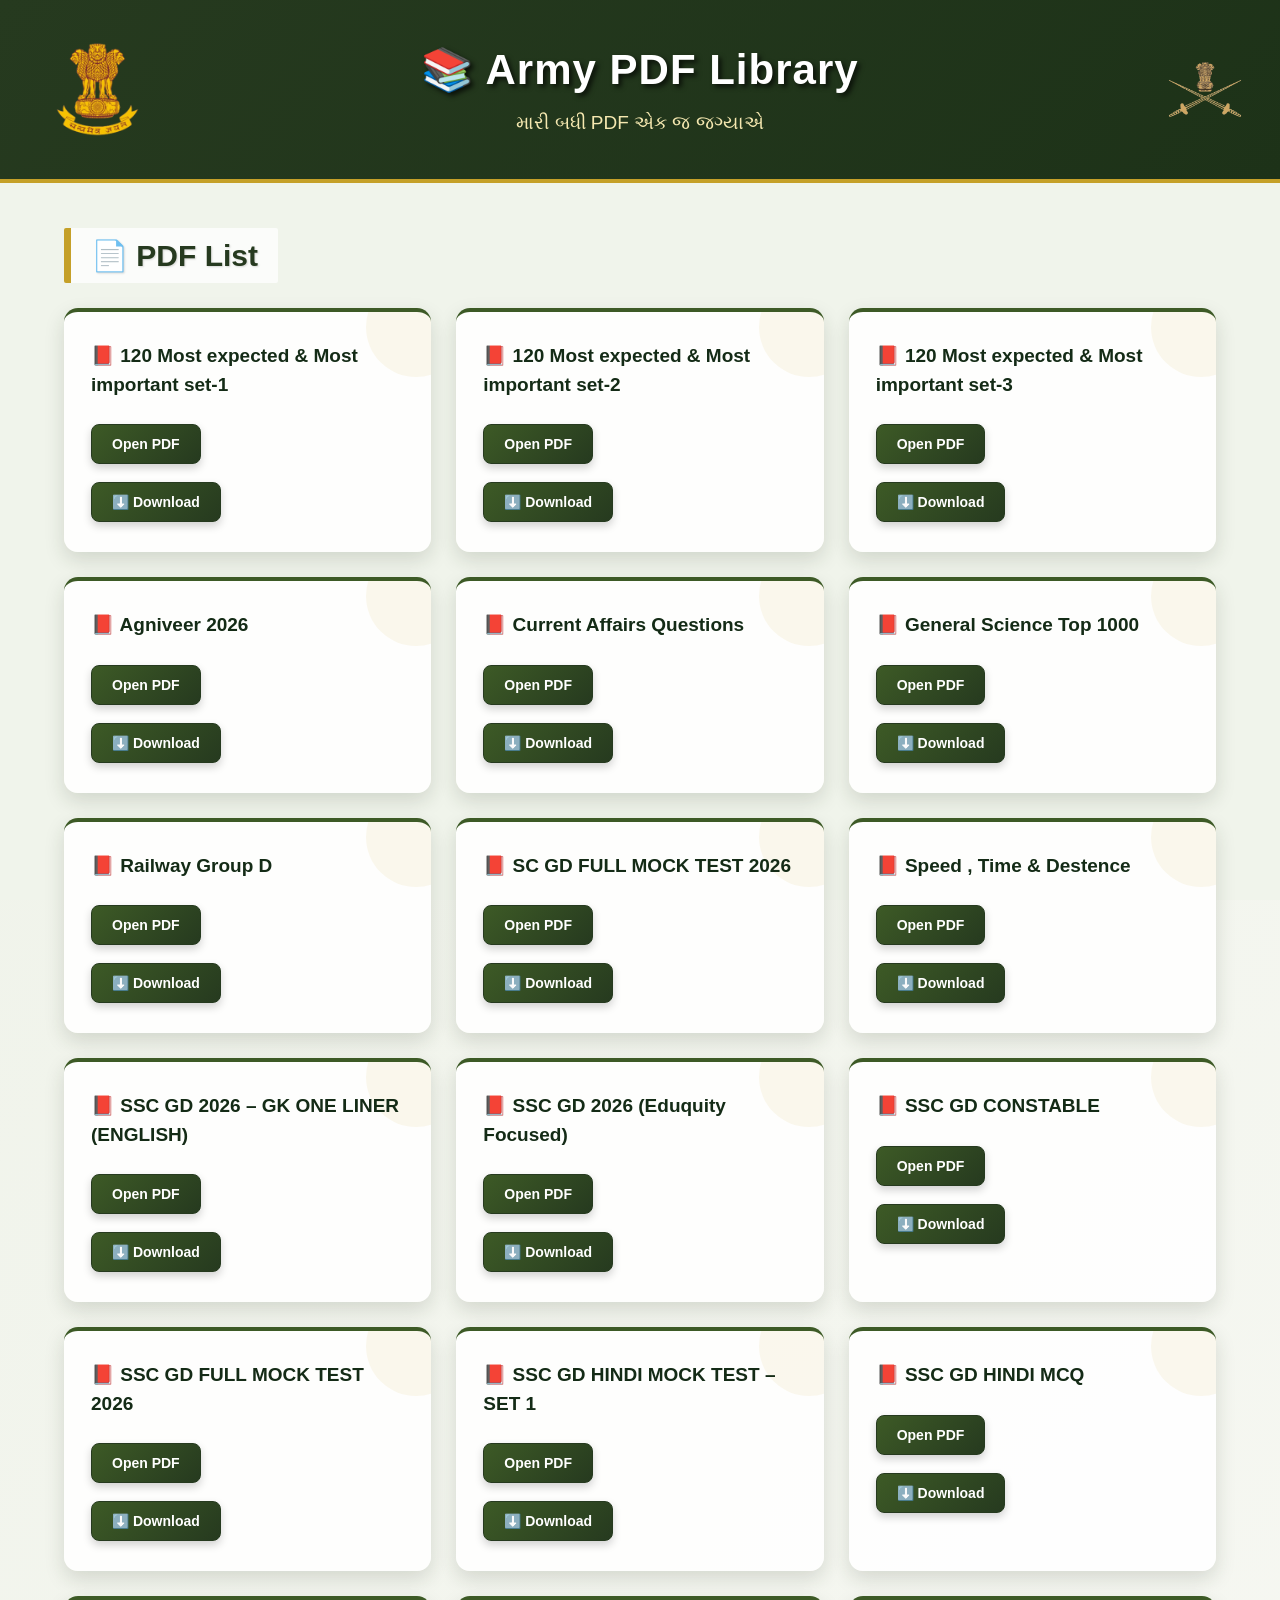
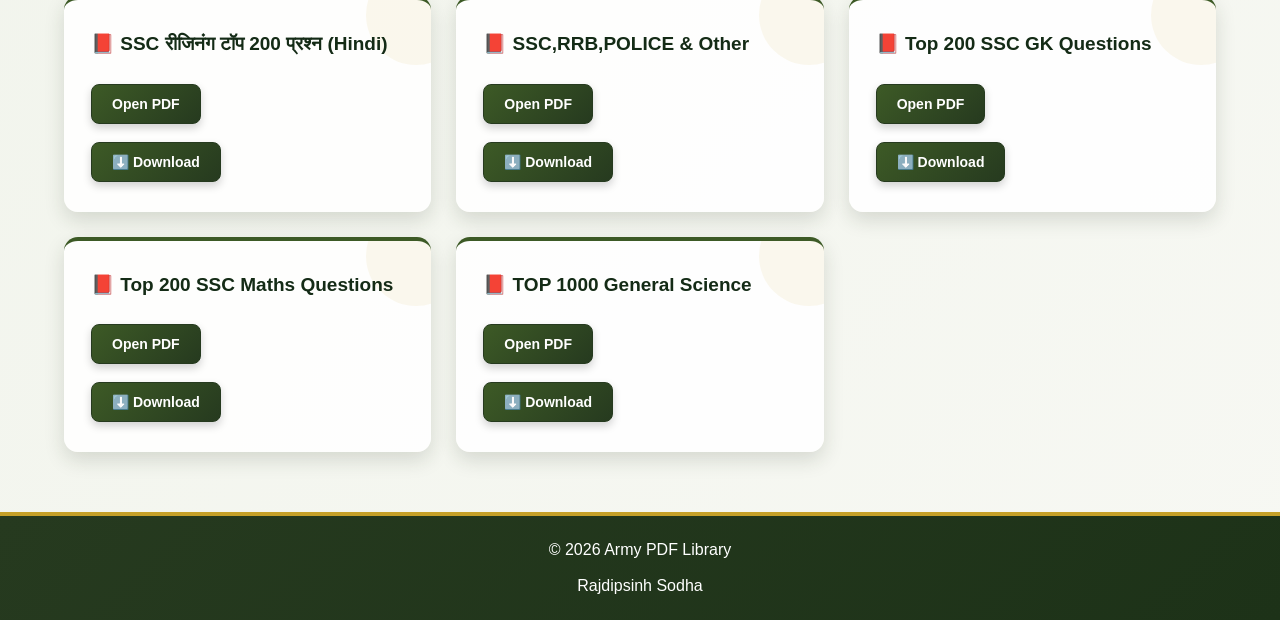
<file: index.html>
<!DOCTYPE html>
<html lang="en">

<head>
    <meta charset="UTF-8">
    <meta name="viewport" content="width=device-width, initial-scale=1.0">

    <title>Army PDF Library</title>

    <link rel="stylesheet" href="style.css">
    <head>

    <meta charset="UTF-8">

    <meta name="viewport" content="width=device-width, initial-scale=1.0">

    <title>Army PDF Library - Army, Agniveer & Government Job PDFs</title>

    <meta name="description"
        content="Army PDF Library - Army, Agniveer, SSC GD, Railway, Current Affairs, General Science અને Government Job ની મહત્વપૂર્ણ PDF એક જ જગ્યાએ મેળવો.">

    <meta name="keywords"
        content="Army PDF, Army PDF Library, Agniveer PDF, Agniveer 2026 PDF, SSC GD PDF, Railway Group D PDF, Government Job PDF, Current Affairs PDF, General Science PDF">

    <meta name="author" content="Rajdip Thakor">

    <meta name="robots" content="index, follow">

    <link rel="canonical"
        href="https://rajdipthakor.github.io/Army/">

    <link rel="stylesheet" href="style.css">

</head>
</head>

<body>

    <!-- =========================
         ARMY BACKGROUND SLIDESHOW
    ========================== -->

    <div class="army-background">

        <div class="army-slide slide1"></div>

        <div class="army-slide slide2"></div>

        <div class="army-slide slide3"></div>

        <div class="army-slide slide4"></div>

    </div>


    <header>

        <h1>📚 Army PDF Library</h1>

        <p>મારી બધી PDF એક જ જગ્યાએ</p>

    </header>


    <main>

        <h2>📄 PDF List</h2>

        <div class="pdf-list">


            <div class="pdf-card">

                <h3>📕 120 Most expected & Most important set-1</h3>

                <a href="pdfs/120 Most expected & Most important set-1.pdf.pdf"
                   target="_blank">
                    Open PDF
                </a>

                <br>
                <br>

                <a href="pdfs/120 Most expected & Most important set-1.pdf.pdf"
                   download>
                    ⬇️ Download
                </a>

            </div>


            <div class="pdf-card">

                <h3>📕 120 Most expected & Most important set-2</h3>

                <a href="pdfs/120 Most expected & Most important set-2.pdf.pdf"
                   target="_blank">
                    Open PDF
                </a>

                <br>
                <br>

                <a href="pdfs/120 Most expected & Most important set-2.pdf.pdf"
                   download>
                    ⬇️ Download
                </a>

            </div>


            <div class="pdf-card">

                <h3>📕 120 Most expected & Most important set-3</h3>

                <a href="pdfs/120 Most expected & Most important set-3.pdf.pdf"
                   target="_blank">
                    Open PDF
                </a>

                <br>
                <br>

                <a href="pdfs/120 Most expected & Most important set-3.pdf.pdf"
                   download>
                    ⬇️ Download
                </a>

            </div>


            <div class="pdf-card">

                <h3>📕 Agniveer 2026 </h3>

                <a href="pdfs/Agniveer 2026.pdf.pdf"
                   target="_blank">
                    Open PDF
                </a>

                <br>
                <br>

                <a href="pdfs/Agniveer 2026.pdf.pdf"
                   download>
                    ⬇️ Download
                </a>

            </div>


            <div class="pdf-card">

                <h3>📕 Current Affairs Questions</h3>

                <a href="pdfs/Current Affairs Questions.pdf.pdf"
                   target="_blank">
                    Open PDF
                </a>

                <br>
                <br>

                <a href="pdfs/Current Affairs Questions.pdf.pdf"
                   download>
                    ⬇️ Download
                </a>

            </div>


            <div class="pdf-card">

                <h3>📕 General Science Top 1000</h3>

                <a href="pdfs/General Science Top 1000.pdf.pdf"
                   target="_blank">
                    Open PDF
                </a>

                <br>
                <br>

                <a href="pdfs/General Science Top 1000.pdf.pdf"
                   download>
                    ⬇️ Download
                </a>

            </div>


            <div class="pdf-card">

                <h3>📕 Railway Group D </h3>

                <a href="pdfs/Railway Group D.pdf.pdf"
                   target="_blank">
                    Open PDF
                </a>

                <br>
                <br>

                <a href="pdfs/Railway Group D.pdf.pdf"
                   download>
                    ⬇️ Download
                </a>

            </div>


            <div class="pdf-card">

                <h3>📕 SC GD FULL MOCK TEST 2026 </h3>

                <a href="pdfs/SC GD FULL MOCK TEST 2026.pdf.pdf"
                   target="_blank">
                    Open PDF
                </a>

                <br>
                <br>

                <a href="pdfs/SC GD FULL MOCK TEST 2026.pdf.pdf"
                   download>
                    ⬇️ Download
                </a>

            </div>


            <div class="pdf-card">

                <h3>📕 Speed , Time & Destence </h3>

                <a href="pdfs/Speed , Time & Destence.pdf.pdf"
                   target="_blank">
                    Open PDF
                </a>

                <br>
                <br>

                <a href="pdfs/Speed , Time & Destence.pdf.pdf"
                   download>
                    ⬇️ Download
                </a>

            </div>


            <div class="pdf-card">

                <h3>📕 SSC GD 2026 – GK ONE LINER (ENGLISH) </h3>

                <a href="pdfs/SSC GD 2026 – GK ONE LINER (ENGLISH).pdf.pdf"
                   target="_blank">
                    Open PDF
                </a>

                <br>
                <br>

                <a href="pdfs/SSC GD 2026 – GK ONE LINER (ENGLISH).pdf.pdf"
                   download>
                    ⬇️ Download
                </a>

            </div>


            <div class="pdf-card">

                <h3>📕 SSC GD 2026 (Eduquity Focused)  </h3>

                <a href="pdfs/SSC GD 2026 (Eduquity Focused).pdf-compressed.pdf"
                   target="_blank">
                    Open PDF
                </a>

                <br>
                <br>

                <a href="pdfs/SSC GD 2026 (Eduquity Focused) .pdf.pdf"
                   download>
                    ⬇️ Download
                </a>

            </div>


            <div class="pdf-card">

                <h3>📕 SSC GD CONSTABLE </h3>

                <a href="pdfs/SSC GD CONSTABLE.pdf-compressed.pdf"
                   target="_blank">
                    Open PDF
                </a>

                <br>
                <br>

                <a href="pdfs/SSC GD CONSTABLE.pdf.pdf"
                   download>
                    ⬇️ Download
                </a>

            </div>


            <div class="pdf-card">

                <h3>📕 SSC GD FULL MOCK TEST 2026 </h3>

                <a href="pdfs/SSC GD FULL MOCK TEST 2026.pdf-compressed.pdf"
                   target="_blank">
                    Open PDF
                </a>

                <br>
                <br>

                <a href="pdfs/SSC GD FULL MOCK TEST 2026.pdf.pdf"
                   download>
                    ⬇️ Download
                </a>

            </div>


            <div class="pdf-card">

                <h3>📕 SSC GD HINDI MOCK TEST – SET 1  </h3>

                <a href="pdfs/SSC GD HINDI MOCK TEST – SET 1.pdf-compressed.pdf"
                   target="_blank">
                    Open PDF
                </a>

                <br>
                <br>

                <a href="pdfs/SSC GD HINDI MOCK TEST – SET 1.pdf.pdf"
                   download>
                    ⬇️ Download
                </a>

            </div>


            <div class="pdf-card">

                <h3>📕 SSC GD HINDI MCQ </h3>

                <a href="pdfs/SSC GD Hindi MCQ.pdf-compressed.pdf"
                   target="_blank">
                    Open PDF
                </a>

                <br>
                <br>

                <a href="pdfs/SSC GD Hindi MCQ.pdf.pdf"
                   download>
                    ⬇️ Download
                </a>

            </div>


            <div class="pdf-card">

                <h3>📕 SSC रीजिनंग टॉप 200 प्रश्न (Hindi) </h3>

                <a href="pdfs/SSC रीजिनंग टॉप 200 प्रश्न (Hindi).pdf-compressed.pdf"
                   target="_blank">
                    Open PDF
                </a>

                <br>
                <br>

                <a href="pdfs/SSC रीजिनंग टॉप 200 प्रश्न (Hindi).pdf.pdf"
                   download>
                    ⬇️ Download
                </a>

            </div>


            <div class="pdf-card">

                <h3>📕 SSC,RRB,POLICE & Other </h3>

                <a href="pdfs/SSC,RRB,POLICE & Other.pdf-compressed.pdf"
                   target="_blank">
                    Open PDF
                </a>

                <br>
                <br>

                <a href="pdfs/SSC,RRB,POLICE & Other.pdf.pdf"
                   download>
                    ⬇️ Download
                </a>

            </div>


            <div class="pdf-card">

                <h3>📕 Top 200 SSC GK Questions </h3>

                <a href="pdfs/Top 200 SSC GK Questions.pdf-compressed.pdf"
                   target="_blank">
                    Open PDF
                </a>

                <br>
                <br>

                <a href="pdfs/Top 200 SSC GK Questions.pdf.pdf"
                   download>
                    ⬇️ Download
                </a>

            </div>


            <div class="pdf-card">

                <h3>📕 Top 200 SSC Maths Questions </h3>

                <a href="pdfs/Top 200 SSC Maths Questions.pdf-compressed.pdf"
                   target="_blank">
                    Open PDF
                </a>

                <br>
                <br>

                <a href="pdfs/Top 200 SSC Maths Questions.pdf.pdf"
                   download>
                    ⬇️ Download
                </a>

            </div>


            <div class="pdf-card">

                <h3>📕 TOP 1000 General Science </h3>

                <a href="pdfs/TOP 1000 General Science.pdf-compressed.pdf"
                   target="_blank">
                    Open PDF
                </a>

                <br>
                <br>

                <a href="pdfs/TOP 1000 General Science.pdf.pdf"
                   download>
                    ⬇️ Download
                </a>

            </div>


        </div>

    </main>


    <footer>

        © 2026 Army PDF Library

        <br>
        <br>

        Rajdipsinh Sodha

    </footer>


</body>

</html>
</file>
<file: style.css>
/* =========================================
   GENERAL
========================================= */

* {
    margin: 0;
    padding: 0;
    box-sizing: border-box;
}

html {
    scroll-behavior: smooth;
}

body {
    font-family: Arial, sans-serif;

    background: linear-gradient(
        135deg,
        #eef2e8,
        #f7f8f3
    );

    color: #20251d;

    min-height: 100vh;

    overflow-x: hidden;
}


/* =========================================
   ARMY BACKGROUND SLIDESHOW
========================================= */

.army-background {
    position: fixed;

    top: 0;
    left: 0;

    width: 100%;
    height: 100vh;

    overflow: hidden;

    z-index: -10;

    background: #eef2e8;
}


/* Light overlay */

.army-background::after {
    content: "";

    position: absolute;

    top: 0;
    left: 0;

    width: 100%;
    height: 100%;

    background: rgba(255, 255, 255, 0.12);

    z-index: 5;

    pointer-events: none;
}


/* Each slide */

.army-slide {
    position: absolute;

    top: 0;
    left: 0;

    width: 100%;
    height: 100%;

    background-size: cover;
    background-position: center;
    background-repeat: no-repeat;

    opacity: 0;

    animation: armySlideshow 20s infinite;

    transform: scale(1.03);
}


/* =========================================
   SLIDES IMAGES
========================================= */

.slide1 {
    background-image: url("army.jpg");

    animation-delay: 0s;
}

.slide2 {
    background-image: url("army2.webp");

    animation-delay: 5s;
}

.slide3 {
    background-image: url("army3.avif");

    animation-delay: 10s;
}

.slide4 {
    background-image: url("army4.jpg");

    animation-delay: 15s;
}


/* =========================================
   SLIDESHOW ANIMATION
========================================= */

@keyframes armySlideshow {

    0% {
        opacity: 0;
    }

    5% {
        opacity: 1;
    }

    25% {
        opacity: 1;
    }

    30% {
        opacity: 0;
    }

    100% {
        opacity: 0;
    }
}


/* =========================================
   HEADER
========================================= */

header {
    position: relative;

    min-height: 175px;

    padding: 45px 180px;

    background:
        url("satyamev-removebg-preview.png")
        left 45px center / 105px auto
        no-repeat,

        linear-gradient(
            135deg,
            #263a1f,
            #1d3218
        );

    color: white;

    text-align: center;

    border-bottom: 4px solid #c5a028;

    z-index: 5;

    overflow: hidden;
}


/* =========================================
   HEADER TITLE
========================================= */

header h1 {
    margin: 0;

    font-size: 42px;

    font-weight: 800;

    color: #ffffff;

    letter-spacing: 1px;

    text-shadow:
        3px 3px 5px rgba(0, 0, 0, 0.7);
}


/* =========================================
   HEADER SUBTITLE
========================================= */

header p {
    margin-top: 18px;

    font-size: 19px;

    color: #f5e8b0;

    font-weight: 500;
}


/* =========================================
   RIGHT SIDE EXISTING ARMY LOGO
========================================= */

header::after {
    content: "";

    position: absolute;

    right: 25px;
    top: 50%;

    transform: translateY(-50%);

    width: 100px;
    height: 100px;

    background-image:
        url("armylogo-removebg-preview.png");

    background-size: contain;

    background-position: center;

    background-repeat: no-repeat;

    z-index: 2;
}


/* =========================================
   MAIN CONTENT
========================================= */

main {
    position: relative;

    width: 90%;

    max-width: 1200px;

    margin: 45px auto;

    z-index: 2;
}


/* =========================================
   PDF LIST TITLE
========================================= */

main h2 {
    display: inline-block;

    margin-bottom: 25px;

    padding: 10px 20px;

    border-left: 7px solid #c5a028;

    background: rgba(255, 255, 255, 0.72);

    color: #263a1f;

    font-size: 30px;

    font-weight: 800;

    text-shadow:
        1px 1px 2px rgba(0, 0, 0, 0.15);

    border-radius: 2px;
}


/* =========================================
   PDF LIST GRID
========================================= */

.pdf-list {
    display: grid;

    grid-template-columns:
        repeat(3, 1fr);

    gap: 25px;
}


/* =========================================
   PDF CARD
========================================= */

.pdf-card {
    position: relative;

    padding: 30px 27px;

    min-height: 175px;

    background:
        rgba(255, 255, 255, 0.88);

    border-radius: 14px;

    border-top: 4px solid #3d5a26;

    box-shadow:
        0 8px 20px
        rgba(35, 50, 25, 0.15);

    transition:
        transform 0.3s ease,
        box-shadow 0.3s ease;

    overflow: hidden;
}


/* Card decoration */

.pdf-card::before {
    content: "";

    position: absolute;

    right: -35px;
    top: -35px;

    width: 100px;
    height: 100px;

    background:
        rgba(197, 160, 40, 0.08);

    border-radius: 50%;
}


/* =========================================
   CARD HOVER
========================================= */

.pdf-card:hover {
    transform: translateY(-7px);

    box-shadow:
        0 15px 30px
        rgba(35, 50, 25, 0.25);
}


/* =========================================
   PDF CARD TITLE
========================================= */

.pdf-card h3 {
    position: relative;

    margin-bottom: 25px;

    color: #142b16;

    font-size: 19px;

    line-height: 1.5;

    font-weight: 700;
}


/* PDF icon */

.pdf-card h3::first-letter {
    color: #e31b23;
}


/* =========================================
   OPEN PDF BUTTON
========================================= */

.pdf-card a {
    display: inline-block;

    padding: 11px 20px;

    background:
        linear-gradient(
            135deg,
            #3d5a26,
            #263a1f
        );

    color: white;

    text-decoration: none;

    font-size: 14px;

    font-weight: 700;

    border-radius: 8px;

    border: 1px solid #263a1f;

    box-shadow:
        0 4px 8px
        rgba(0, 0, 0, 0.18);

    transition:
        all 0.25s ease;
}


/* Button hover */

.pdf-card a:hover {
    background:
        linear-gradient(
            135deg,
            #526f32,
            #344d22
        );

    transform: translateY(-2px);

    box-shadow:
        0 7px 13px
        rgba(0, 0, 0, 0.25);
}


/* =========================================
   FOOTER
========================================= */

footer {
    position: relative;

    margin-top: 60px;

    padding: 25px 20px;

    background:
        linear-gradient(
            135deg,
            #263a1f,
            #1d3218
        );

    color: white;

    text-align: center;

    border-top: 4px solid #c5a028;

    z-index: 5;
}


footer p {
    margin: 5px 0;

    font-size: 15px;

    color: #f5e8b0;
}


footer strong {
    color: #ffffff;
}


/* =========================================
   TABLET
========================================= */

@media (max-width: 1000px) {

    .pdf-list {
        grid-template-columns:
            repeat(2, 1fr);
    }

    header {
        padding:
            40px 130px;
    }

    header h1 {
        font-size: 36px;
    }

    header::after {
        right: 15px;

        width: 85px;
        height: 85px;
    }
}


/* =========================================
   MOBILE
========================================= */

@media (max-width: 768px) {

    header {
        min-height: 150px;

        padding:
            35px 90px;

        background-size:
            70px auto,
            cover;

        background-position:
            left 10px center,
            center;
    }


    header h1 {
        font-size: 28px;

        line-height: 1.25;
    }


    header p {
        margin-top: 12px;

        font-size: 15px;
    }


    header::after {
        right: 10px;

        width: 65px;
        height: 65px;
    }


    main {
        width: 92%;

        margin:
            30px auto;
    }


    main h2 {
        font-size: 24px;

        padding:
            8px 15px;
    }


    .pdf-list {
        grid-template-columns: 1fr;

        gap: 18px;
    }


    .pdf-card {
        min-height: 150px;

        padding: 25px 22px;
    }


    .pdf-card h3 {
        font-size: 17px;
    }


    .pdf-card a {
        padding:
            10px 17px;

        font-size: 13px;
    }


    footer {
        margin-top: 40px;

        padding: 20px 15px;
    }
}


/* =========================================
   SMALL MOBILE
========================================= */

@media (max-width: 480px) {

    header {
        padding:
            30px 70px;
    }


    header h1 {
        font-size: 22px;
    }


    header p {
        font-size: 13px;
    }


    header::after {
        width: 50px;
        height: 50px;

        right: 5px;
    }


    header {
        background-size:
            55px auto,
            cover;

        background-position:
            left 5px center,
            center;
    }


    main h2 {
        font-size: 21px;
    }


    .pdf-card {
        padding: 22px 18px;
    }
}
</file>
